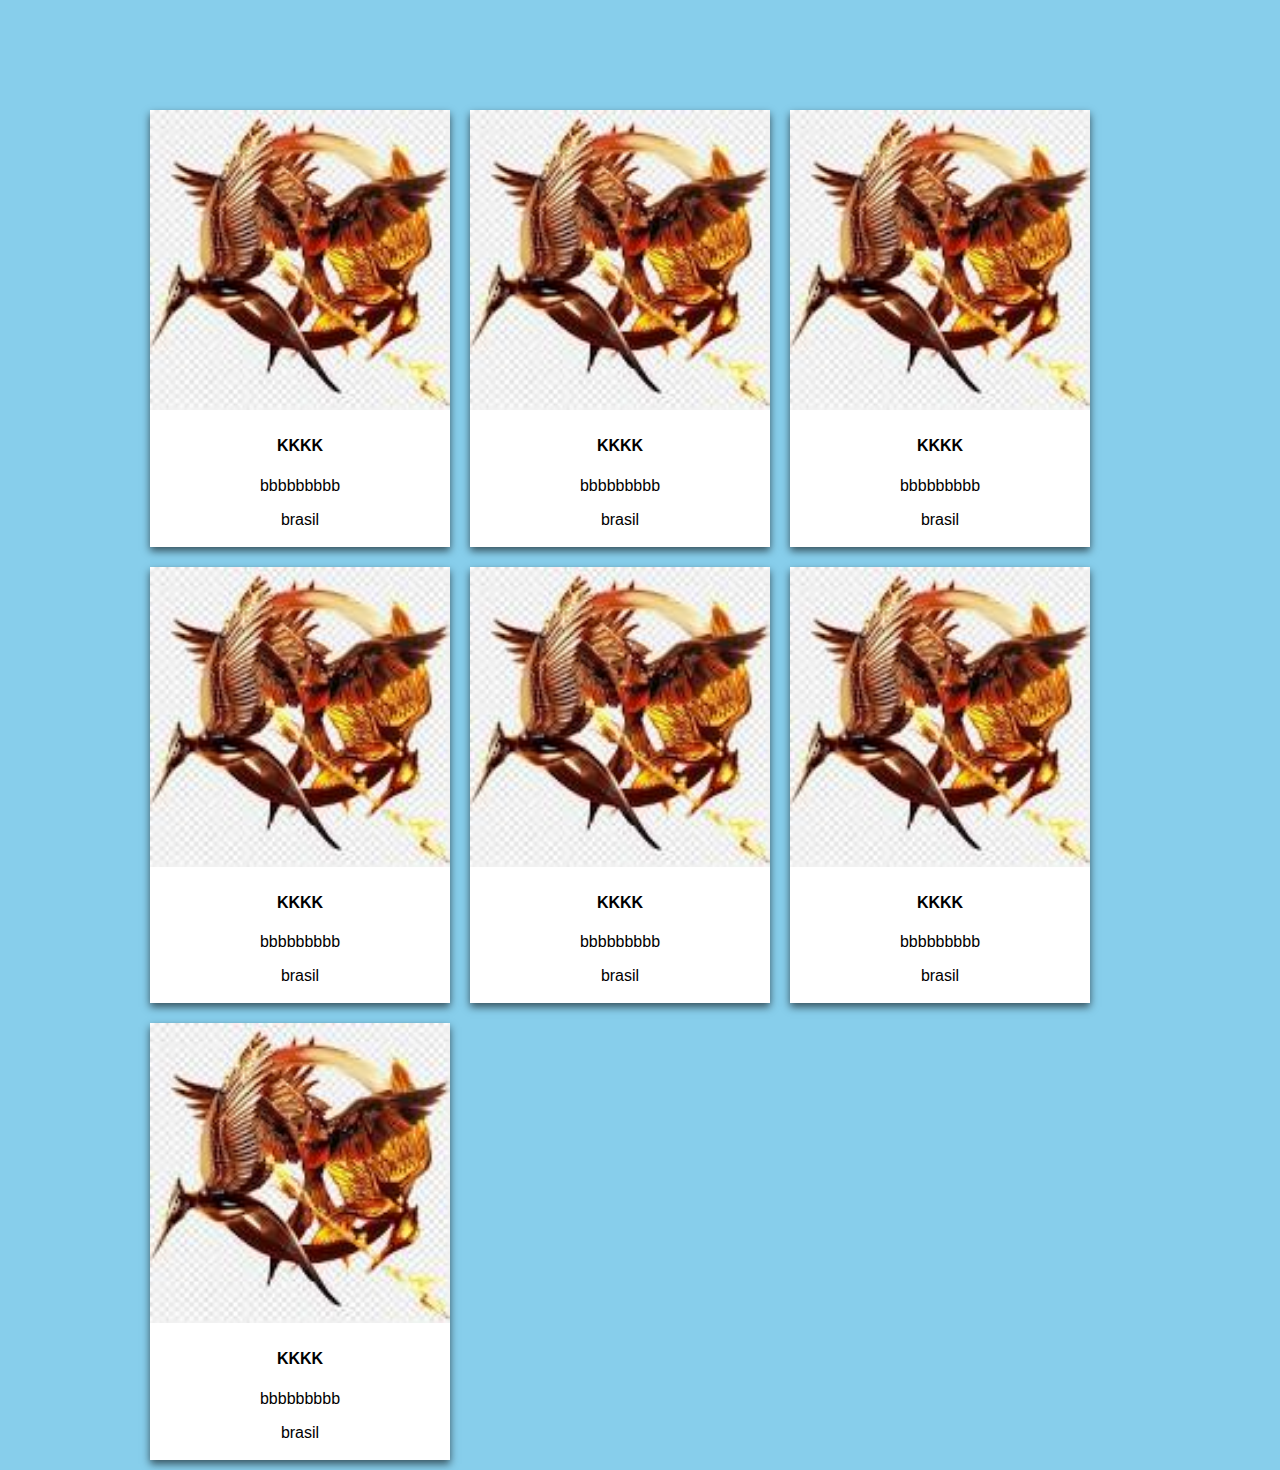
<file: HOME2/card/index.html>
<!DOCTYPE html>
<html lang="en">
<head>
    <meta charset="UTF-8">
    <meta http-equiv="X-UA-Compatible" content="IE=edge">
    <meta name="viewport" content="width=device-width, initial-scale=1.0">
    <title>Document</title>
    <link rel="stylesheet" type="text/css" href="style.css">
</head>
<body>
    <div class="wrap">
        <div class="card">
            <img src="images.png" alt="" style="width: 100%;"/>
            <div class="container">
                <h4><b>KKKK</b></h4>
                <p>bbbbbbbbb</p>
                <p>brasil</p>
            </div>
        </div>

    </div>

    <div class="wrap">
        <div class="card">
            <img src="images.png" alt="" style="width: 100%;"/>
            <div class="container">
                <h4><b>KKKK</b></h4>
                <p>bbbbbbbbb</p>
                <p>brasil</p>
            </div>
        </div>

    </div>

    <div class="wrap">
        <div class="card">
            <img src="images.png" alt="" style="width: 100%;"/>
            <div class="container">
                <h4><b>KKKK</b></h4>
                <p>bbbbbbbbb</p>
                <p>brasil</p>
            </div>
        </div>

    </div>

    <div class="wrap">
        <div class="card">
            <img src="images.png" alt="" style="width: 100%;"/>
            <div class="container">
                <h4><b>KKKK</b></h4>
                <p>bbbbbbbbb</p>
                <p>brasil</p>
            </div>
        </div>

    </div>

    <div class="wrap">
        <div class="card">
            <img src="images.png" alt="" style="width: 100%;"/>
            <div class="container">
                <h4><b>KKKK</b></h4>
                <p>bbbbbbbbb</p>
                <p>brasil</p>
            </div>
        </div>

    </div>

    <div class="wrap">
        <div class="card">
            <img src="images.png" alt="" style="width: 100%;"/>
            <div class="container">
                <h4><b>KKKK</b></h4>
                <p>bbbbbbbbb</p>
                <p>brasil</p>
            </div>
        </div>

    </div>

    <div class="wrap">
        <div class="card">
            <img src="images.png" alt="" style="width: 100%;"/>
            <div class="container">
                <h4><b>KKKK</b></h4>
                <p>bbbbbbbbb</p>
                <p>brasil</p>
            </div>
        </div>

    </div>
</body>
</html>
</file>
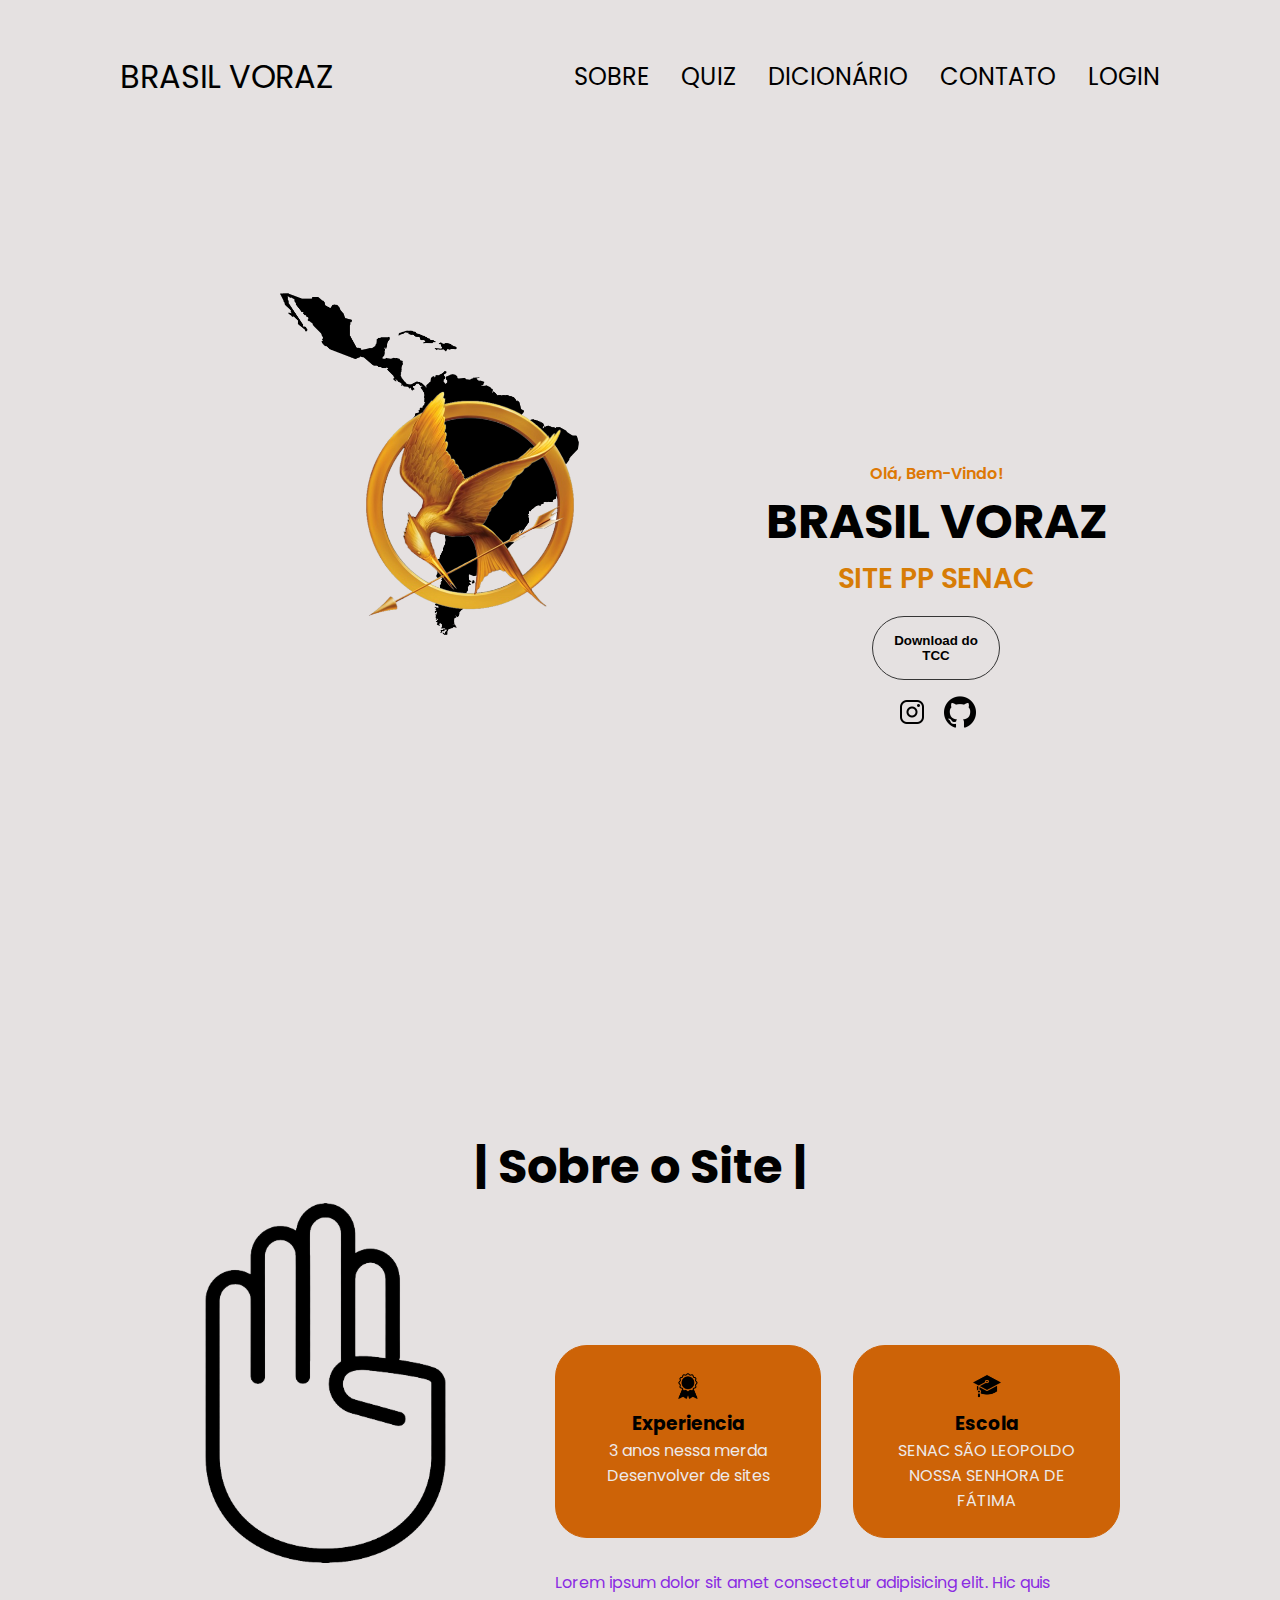
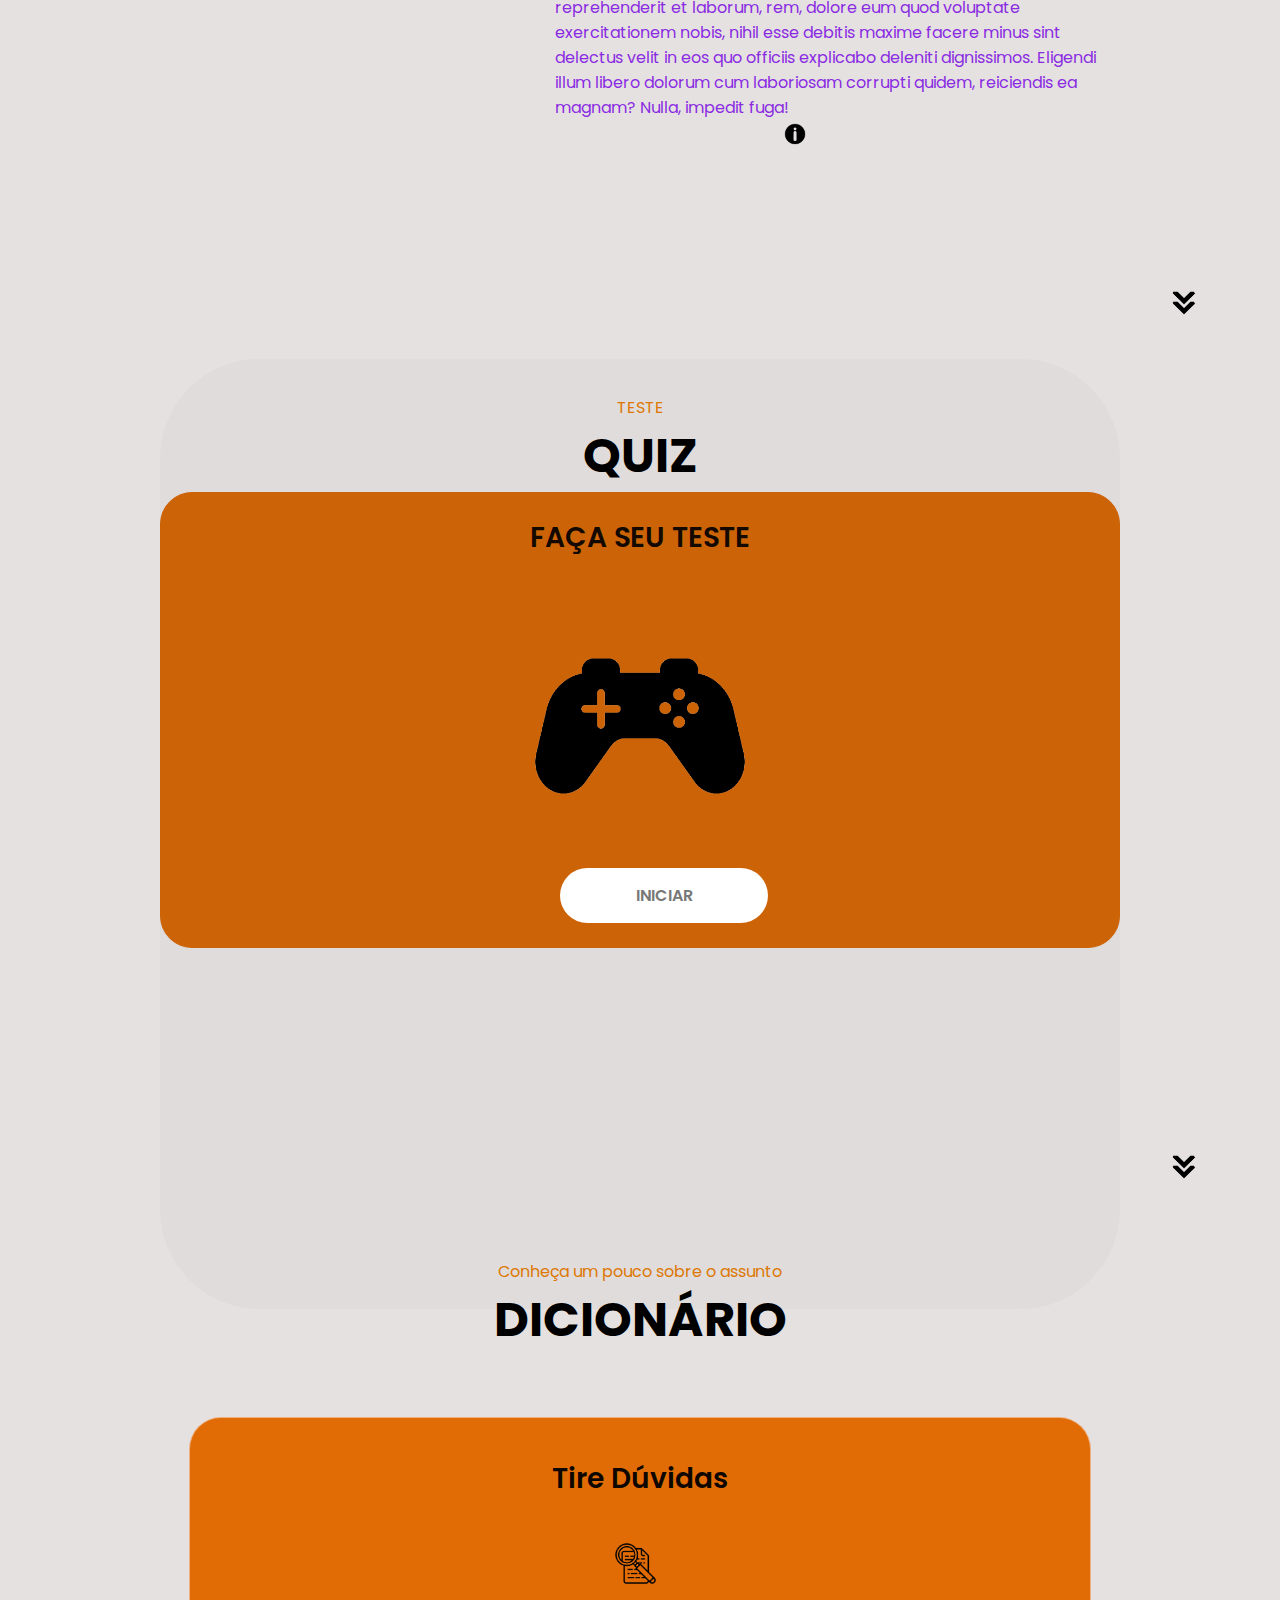
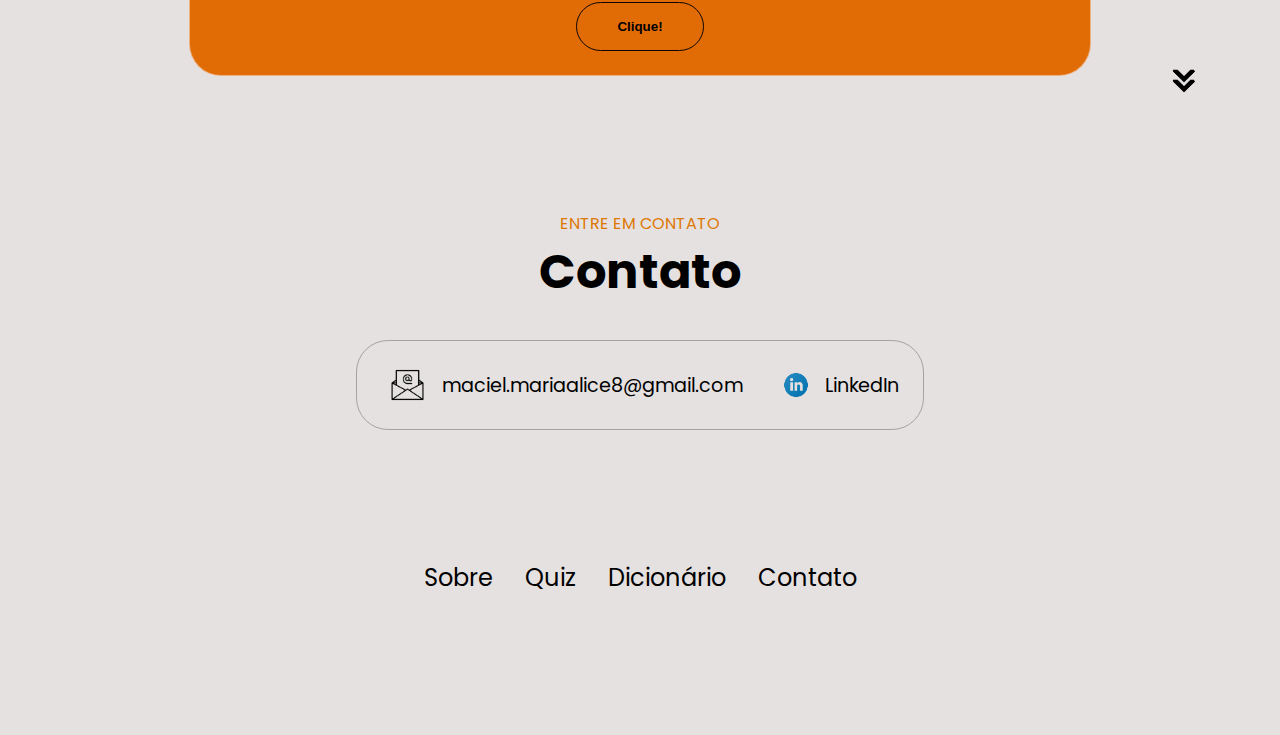
<file: HOME2/home/index (2).html>
<!DOCTYPE html>
<html lang="en">
  <head>
    <meta charset="UTF-8" />
    <meta http-equiv="X-UA-Compatible" content="IE=edge" />
    <meta name="viewport" content="width=device-width, initial-scale=1.0" />
    <title>HOME PAGE PP</title>
    <link rel="stylesheet" href="style.css" />
    <link rel="stylesheet" href="mediaqueries.css" />
  </head>
  <body>
    <nav id="desktop-nav">
      <div class="logo">BRASIL VORAZ</div>
      <div>
        <ul class="nav-links">
          <li><a href="#about">SOBRE</a></li>
          <li><a href="#experience">QUIZ</a></li>
          <li><a href="#projects">DICIONÁRIO</a></li>
          <li><a href="#contact">CONTATO</a></li>
          <li><a href="../sobre/sobre.html">LOGIN</a></li>
        </ul>
      </div>
    </nav>
    <nav id="hamburger-nav">
      <div class="logo">BRASIL VORAZ</div>
      <div class="hamburger-menu">
        <div class="hamburger-icon" onclick="toggleMenu()">
          <span></span>
          <span></span>
          <span></span>
        </div>
        <div class="menu-links">
          <li><a href="#SOBRE" onclick="toggleMenu()">SOBRE</a></li>
          <li><a onclick="toggleMenu()">QUIZ</a></li>
          <li><a href="#PROJETO" onclick="toggleMenu()">PROJETO</a></li>
          <li><a href="#CONTATO" onclick="toggleMenu()">CONTATO</a></li>
        </div>
      </div>
    </nav>
    <section id="profile">
      <div class="section__pic-container">
        <img src="../IMAGENS/JV.png"  class="principal" alt="">
      </div>
      <div class="section__text">
        <p class="section__text__p1">Olá, Bem-Vindo!</p>
        <h1 class="title">BRASIL VORAZ</h1>
        <p class="section__text__p2">SITE PP SENAC</p>
        <div class="btn-container">
          <button
            class="btn btn-color-2"
            onclick="window.open('https://docs.google.com/document/d/1l-Iis5HY9qLleqgemw2MVRfiSzzGVZbQuCt8-g8BPd8/edit')"
          >
            Download do TCC
          </button>
        </div>
        <div id="socials-container">
          <img
            src="../IMAGENS/1936319.png"
            alt="My LinkedIn profile"
            class="icon"
            onclick="javascript:location.href='https://instagram.com/maria_alice_maciell?igshid=OGQ5ZDc2ODk2ZA=='"
          />
          <img
            src="../IMAGENS/github.png"
            alt="My Github profile"
            class="icon"
            onclick="location.href='https://github.com/MariAliceMaciel'"
          />
        </div>
      </div>
    </section>
    <section id="about">
      <h1 class="title">| Sobre o Site |</h1>
      <div class="section-container">
        <div class="section__pic-container">
          <img
            src="../IMAGENS/JV2.png"
            alt="Profile picture"
            class="sobre"
          />
        </div>
        <div class="about-details-container">
          <div class="about-containers">
            <div class="details-container">
              <img
                src="../IMAGENS/Certificado.png"
                alt="Experience icon"
                class="icon"
              />
              <h3>Experiencia</h3>
              <p>3 anos nessa merda <br />Desenvolver de sites</p>
            </div>
            <div class="details-container">
              <img
                src="../IMAGENS/escola.png"
                alt="Education icon"
                class="icon"
              />
              <h3>Escola</h3>
              <p>SENAC SÃO LEOPOLDO<br />NOSSA SENHORA DE FÁTIMA</p>
            </div>
          </div>
          <div class="text-container">
            <p class="textoprincipal">
              Lorem ipsum dolor sit amet consectetur adipisicing elit. Hic quis
              reprehenderit et laborum, rem, dolore eum quod voluptate
              exercitationem nobis, nihil esse debitis maxime facere minus sint
              delectus velit in eos quo officiis explicabo deleniti dignissimos.
              Eligendi illum libero dolorum cum laboriosam corrupti quidem,
              reiciendis ea magnam? Nulla, impedit fuga!
            </p>
            <img src="../IMAGENS/info.png" class="info" alt="">
          </div>
        </div>
      </div>
      <img
        src="../IMAGENS/descer.png"
        alt="Descer icon"
        class="icon arrow"
        onclick="location.href='./#experience'"
      />
    </section>
    <section id="experience">
      <p class="section__text__p1">TESTE</p>
      <h1 class="title">QUIZ</h1>
            </div>
          </div>
          <div class="details-container">
            <h2 class="experience-sub-title">FAÇA SEU TESTE</h2>
            <img
            src="../IMAGENS/game.png"
            alt="jogo"
            class="jogo"
          />
            <div class="article-container">
              <article>
              
                <div class="texto-box">
                  <a href="../QUIZ/quiz.html" class="btn btn-white btn- animate">INICIAR</a>
                </div>
              </article>
            </div>
          </div>
        </div>
      </div>
      <img
        src="../IMAGENS/descer.png"
        alt="Arrow icon"
        class="icon arrow"
        onclick="location.href='./#projects'"
      />
    </section>
    <section id="projects">
      <p class="section__text__p1">Conheça um pouco sobre o assunto</p>
      <h1 class="title">DICIONÁRIO</h1>
      <div class="experience-details-container">
        <div class="about-containers">
          <div class="details-container color-container">
            <div class="article-container">
            </div>
            <h2 class="experience-sub-title project-title">Tire Dúvidas</h2>
            <img src="../IMAGENS/pesquisar.png" class="pesquisar" alt="">
              <button
                class="btn btn-color-2 project-btn"
                <li><a href="../card/index.html">Clique!</a></li>
              </button>
            </div>
          </div>
          </div>
        </div>
      </div>
      <img
        src="../IMAGENS/descer.png"
        alt="Descer icon"
        class="icon arrow"
        onclick="location.href='./#contact'"
      />
    </section>
    <section id="contact">
      <p class="section__text__p1">ENTRE EM CONTATO</p>
      <h1 class="title">Contato</h1>
      <div class="contact-info-upper-container">
        <div class="contact-info-container">
          <img
            src="../IMAGENS/email.png"
            alt="Email icon"
            class="icon contact-icon email-icon"
          />
          <p><a href="maciel.mariaalice8@gmail.com">maciel.mariaalice8@gmail.com</a></p>
        </div>
        <div class="contact-info-container">
          <img
            src="../IMAGENS/linkdin.png"
            alt="LinkedIn icon"
            class="icon contact-icon"
          />
          <p><a href="https://www.linkedin.com/in/maria-alice-maciel-71088328b">LinkedIn</a></p>
        </div>
      </div>
    </section>
    <footer>
      <nav>
        <div class="nav-links-container">
          <ul class="nav-links">
            <li><a href="#about">Sobre</a></li>
            <li><a href="#experience">Quiz</a></li>
            <li><a href="#projects">Dicionário</a></li>
            <li><a href="#contact">Contato</a></li>
          </ul>
        </div>
      </nav>
    </footer>
    <script src="script.js"></script>
  </body>
</html>
</file>
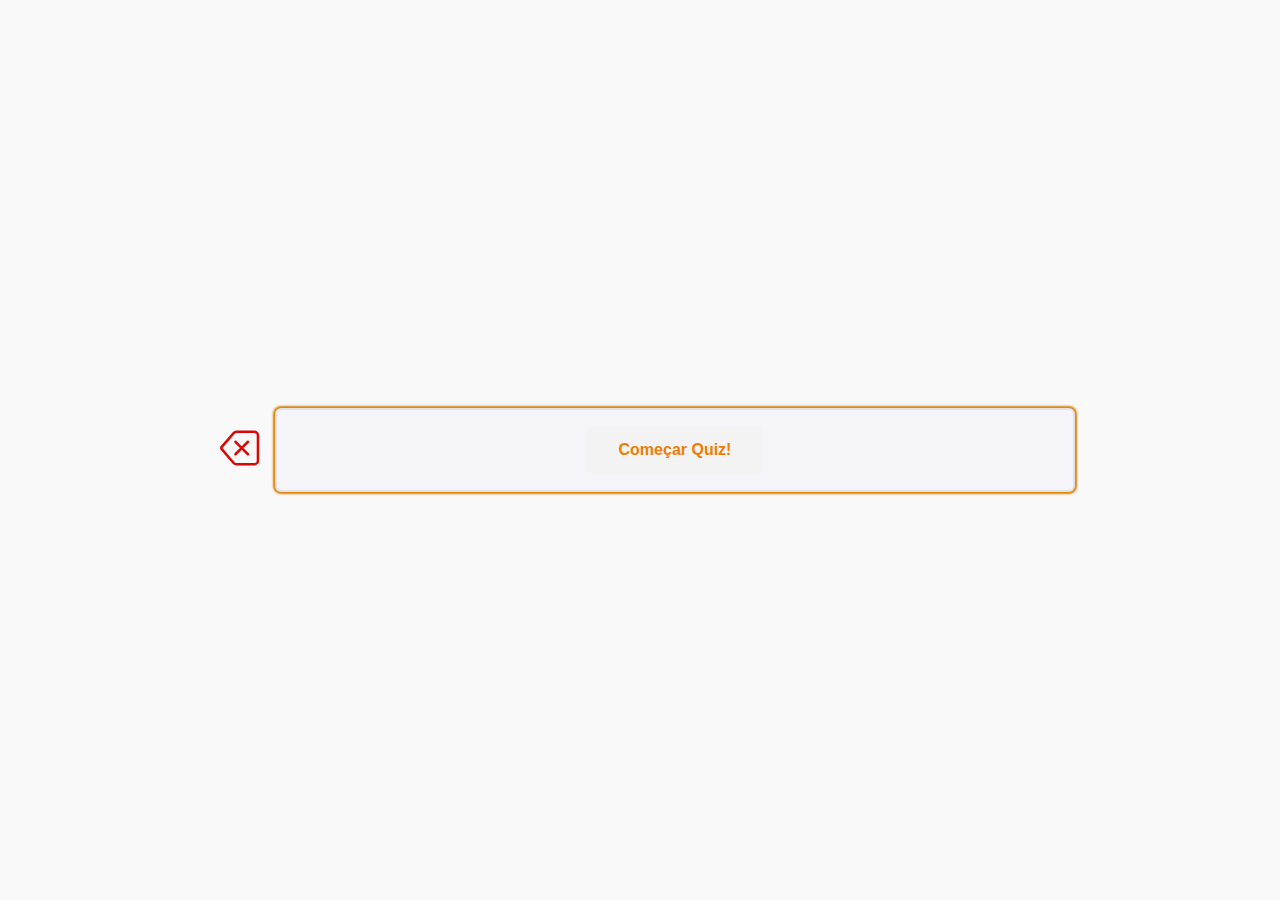
<file: HOME2/QUIZ/quiz.html>
<!DOCTYPE html>
<html lang="pt-BR">
<head>
  <meta charset="UTF-8">
  <meta http-equiv="X-UA-Compatible" content="IE=edge">
  <meta name="viewport" content="width=device-width, initial-scale=1.0">

  <link rel="stylesheet" href="style.css">
  <script src="index.js" async></script>

  <title>Quiz</title>
</head>
<body>
  <div>
      <a href="../home/index (2).html" class="btn"><svg xmlns="http://www.w3.org/2000/svg" width="70" height="40" fill="currentColor" class="sair" viewBox="0 0 16 16">
        <path d="M5.83 5.146a.5.5 0 0 0 0 .708L7.975 8l-2.147 2.146a.5.5 0 0 0 .707.708l2.147-2.147 2.146 2.147a.5.5 0 0 0 .707-.708L9.39 8l2.146-2.146a.5.5 0 0 0-.707-.708L8.683 7.293 6.536 5.146a.5.5 0 0 0-.707 0z"/>
        <path d="M13.683 1a2 2 0 0 1 2 2v10a2 2 0 0 1-2 2h-7.08a2 2 0 0 1-1.519-.698L.241 8.65a1 1 0 0 1 0-1.302L5.084 1.7A2 2 0 0 1 6.603 1h7.08zm-7.08 1a1 1 0 0 0-.76.35L1 8l4.844 5.65a1 1 0 0 0 .759.35h7.08a1 1 0 0 0 1-1V3a1 1 0 0 0-1-1h-7.08z"/></a>
    </svg>
  </div>
  <div class="container">
    <div class="questions-container hide">
      <span class="question">Pergunta aqui?</span>
      <div class="answers-container">
        <button class="answer button">Resposta 1</button>
        <button class="answer button">Resposta 2</button>
        <button class="answer button">Resposta 3</button>
        <button class="answer button">Resposta 4</button>
      </div>
    </div>
  
    <div class="controls-container">
      <button class="start-quiz button">Começar Quiz!</button>
      <button class="next-question button hide">Próxima pergunta</button>
    </div>
  </div>
</body>
</html>
</file>
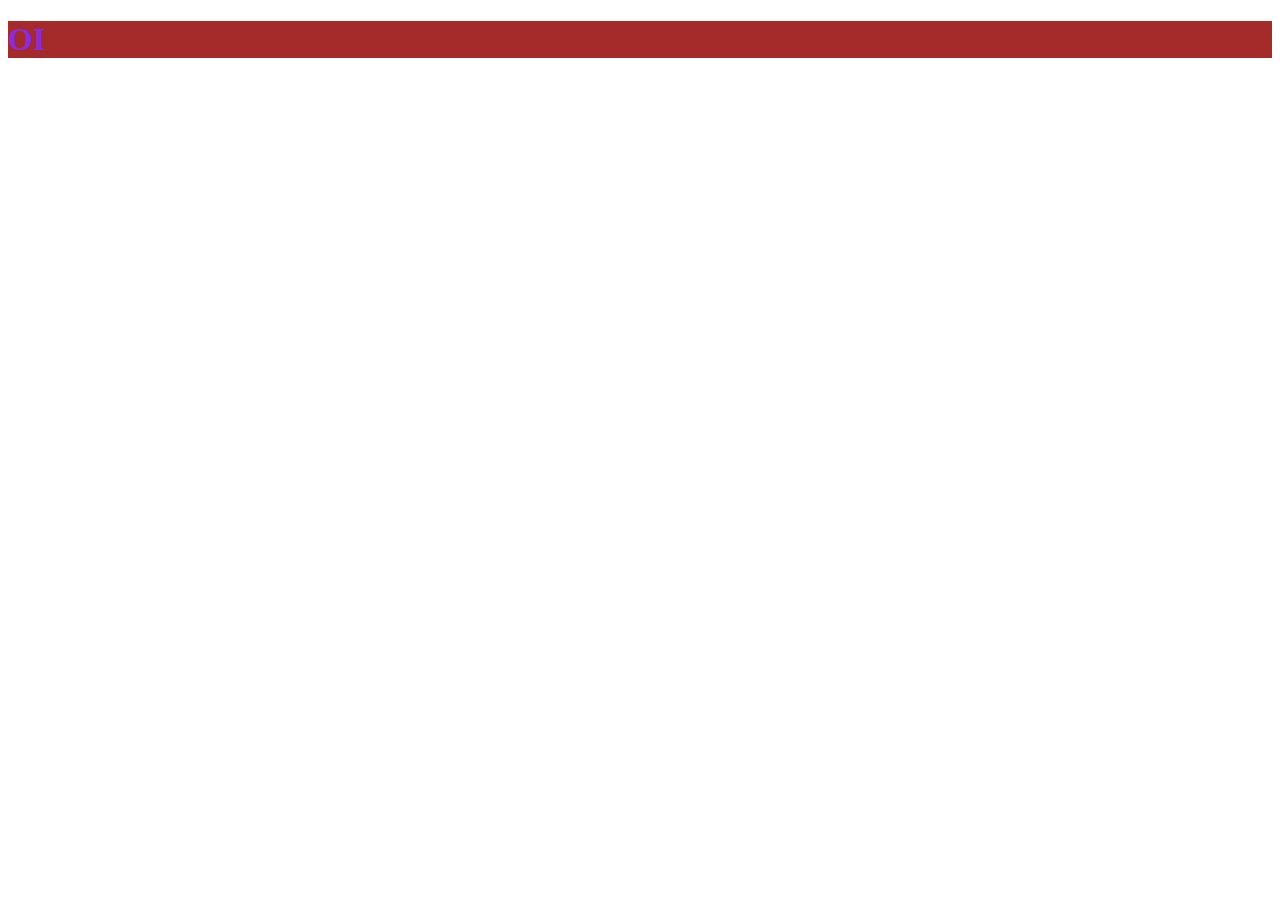
<file: HOME2/sobre/sobre.html>
<!DOCTYPE html>
<html lang="en">
<head>
    <meta charset="UTF-8">
    <meta http-equiv="X-UA-Compatible" content="IE=edge">
    <meta name="viewport" content="width=device-width, initial-scale=1.0">
    <title>sobreteste</title>
    <link rel="stylesheet" href="style2.css" />
</head>
<body>
    <header>
        <h1>OI</h1>
    </header>
</body>
</html>
</file>
<file: HOME2/card/style.css>
body{
    background: skyblue;
}

.wrap{
    width: 1000px;
    margin: auto;
    margin-top: 100px;
}

.card{
    box-shadow: 0 4px 8px 0 rgba(0, 0, 0, 0.6);
    transition: 0.4s;
    width: 300px;
    background-color: #fff;
    text-align: center;
    font-size: 16px;
    font-family: sans-serif;
    float: left;
    margin: 10px;
}

.card :hoveR{
    box-shadow: 0 8px 16px 0 rgba(0, 0, 0, 0.6);
}

.container{
    padding: 2px 16px;
}
</file>
<file: HOME2/home/style.css>
@import url("https://fonts.googleapis.com/css2?family=Poppins:wght@300;400;500;600&display=swap");

* {
  margin: 0;
  padding: 0;
}

body {
  font-family: "Poppins", sans-serif;
  background-color: #dfdadacf;
}

html {
  scroll-behavior: smooth;
}

p {
  color: rgb(237, 234, 234);
}


a,
.btn {
  transition: all 300ms ease;
}

/* NAV */

nav,
.nav-links {
  display: flex;
}

nav {
  justify-content: space-around;
  align-items: center;
  height: 17vh;
}

.nav-links {
  gap: 2rem;
  list-style: none;
  font-size: 1.5rem;
}

a {
  color: black;
  text-decoration: none;
  text-decoration-color: rgb(202, 106, 4);
}

a:hover {
  color: rgb(236, 143, 2);
  text-decoration: underline;
  text-underline-offset: 1rem;
  text-decoration-color: rgb(181, 181, 181);
}

.logo {
  font-size: 2rem;
}

.logo:hover {
  cursor: default;
}


#hamburger-nav {
  display: none;
}

.hamburger-menu {
  position: relative;
  display: inline-block;
}

.hamburger-icon {
  display: flex;
  flex-direction: column;
  justify-content: space-between;
  height: 24px;
  width: 30px;
  cursor: pointer;
}

.hamburger-icon span {
  width: 100%;
  height: 2px;
  background-color: black;
  transition: all 0.3 ease-in-out;
}

.menu-links {
  position: absolute;
  top: 100%;
  right: 0;
  background-color: rgb(255, 255, 255);
  width: fit-content;
  max-height: 0;
  overflow: hidden;
  transition: all 0.3 ease-in-out;
}

.menu-links a {
  display: block;
  padding: 10px;
  text-align: center;
  font-size: 1.5rem;
  color: black;
  text-decoration: none;
  transition: all 0.3 ease-in-out;
}

.menu-links li {
  list-style: none;
}

.menu-links.open {
  max-height: 300px;
}

.hamburger-icon.open span:first-child {
  transform: rotate(45deg) translate(10px, 5px);
}

.hamburger-icon.open span:nth-child(2) {
  opacity: 0;
}

.hamburger-icon.open span:last-child {
  transform: rotate(-45deg) translate(10px, -5px);
}

.hamburger-icon span:first-child {
  transform: none;
}

.hamburger-icon span:first-child {
  opacity: 1;
}

.hamburger-icon span:first-child {
  transform: none;
}

/* SECTIONS */

section {
  padding-top: 4vh;
  height: 96vh;
  margin: 0 10rem;
  box-sizing: border-box;
  min-height: fit-content;
}

.section-container {
  display: flex;
}

/* PROFILE SECTION */

#profile {
  display: flex;
  justify-content: center;
  gap: 5rem;
  height: 80vh;
}

.section__pic-container {
  display: flex;
  height: 500px;
  width: 500px;
  margin: 50; 
}

.section__text {
  align-self: center;
  text-align: center;
}

.section__text p {
  font-weight: 600;
}

.section__text__p1 {
  text-align: center;
  color: rgb(221, 120, 4);
}

.section__text__p2 {
  font-size: 1.75rem;
  margin-bottom: 1rem;
  color: rgb(215, 124, 5);
}

.info{
  width: 5%;
  margin-left: 40%;
}

.title {
  font-size: 3rem;
  text-align: center;
}

#socials-container {
  display: flex;
  justify-content: center;
  margin-top: 1rem;
  gap: 1rem;
}


.icon {
  cursor: pointer;
  height: 2rem;
}

/* BUTTONS */

.btn-container {
  display: flex;
  justify-content: center;
  gap: 1rem;
}

.btn {
  font-weight: 600;
  transition: all 300ms ease;
  padding: 1rem;
  width: 8rem;
  border-radius: 2rem;
}

.btn-color-1,
.btn-color-2 {
  border: rgb(53, 53, 53) 0.1rem solid;
}

.btn-color-1:hover,
.btn-color-2:hover {
  cursor: pointer;
}

.btn-color-1,
.btn-color-2:hover {
  background: rgb(53, 53, 53);
  color: white;
}

.btn-color-1:hover {
  background: rgb(0, 0, 0);
}

.btn-color-2 {
  background: none;
}

.btn-color-2:hover {
  border: rgb(255, 255, 255) 0.1rem solid;
}

.btn-container {
  gap: 1rem;
}

/* SOBRE SECTION */

#about {
  position: relative;
}

.about-containers {
  gap: 2rem;
  margin-bottom: 2rem;
  margin-top: 2rem;
}

.about-details-container {
  justify-content: center;
  flex-direction: column;
}

.about-containers,
.about-details-container {
  display: flex;
}

.sobre {
  border-radius: 2rem;
  height: 40vh;
}

.arrow {
  position: absolute;
  right: -5rem;
  bottom: 2.5rem;
}

.details-container {
  padding: 1.5rem;
  flex: 1;
  background: rgb(205, 99, 7);
  border-radius: 2rem;
  border: rgb(53, 53, 53) 0.1rem solid;
  border-color: rgb(205, 99, 7);
  text-align: center;
}

.jogo{
  height: 30vh; 
  justify-content: center;
  margin-top: 0,10px;
}

.textoprincipal{
  color: blueviolet;
}


.section-container {
  gap: 4rem;
  height: 80%;
}

.section__pic-container {
  height: 90vh;
  width: 40vw;
  margin: 0;

  /* Adicionei a partir daqui */
  display: flex;
  align-content: center;
  justify-content: center;
}

.principal{
  height: 550px;
  width: 350%;
}

#experience {
  position: relative;
}

.experience-sub-title {
  color: rgba(0, 0, 0, 0.918);
  font-weight: 600;
  font-size: 1.75rem;
  margin-bottom: 2rem;
}

.experience-details-container {
  display: flex;
  justify-content: center;
  flex-direction: column;
}

.article-container {
  display: flex;
  flex-wrap: nowrap;
  flex-direction: row;
  align-content: center;

  gap: 2.5rem;
  justify-content: center;
}

article {
  display: flex;
  width: 10rem;
  justify-content: space-around;
  gap: 0.5rem;
}

article .icon {
  cursor: default;
}

/* DICIONÁRIO SECTION */

#projects {
  position: relative;
}

.pesquisar{
  width: 5%;
  margin-top: 5%;
  flex-direction: right;
  display: flex;
  margin-left: 47%;
  margin-bottom: 02%;
}

.color-container {
  border-color: rgba(247, 236, 236, 0.546);
  background: rgb(225, 107, 4);
  width: 50;
  margin: 3%;
}

.project-img {
  border-radius: 2rem;
  width: 90%;
  height: 90%;
}

.project-title {
  margin: 1rem;
  color: rgba(0, 0, 0, 0.957);
}

.project-btn {
  color: rgb(243, 237, 237);
  border-color: rgb(11, 6, 6);
}


/* CONTATO */

#contact {
  display: flex;
  margin: 3%;
  justify-content: center;
  flex-direction: column;
  height: 70vh;
}

.contact-info-upper-container {
  display: flex;
  justify-content: center;
  border-radius: 2rem;
  border: rgb(53, 53, 53) 0.1rem solid;
  border-color: rgb(163, 163, 163);
  background: (250, 250, 250);
  margin: 2rem auto;
  padding: 0.5rem;
}

.contact-info-container {
  display: flex;
  align-items: center;
  justify-content: center;
  gap: 0.5rem;
  margin: 1rem;
}

.contact-info-container p {
  font-size: larger;
}

.contact-icon {
  cursor: default;
}

.email-icon {
  height: 2.5rem;
}

/* FOOTER SECTION */

footer {
  height: 26vh;
  margin: 0 1rem;
}

footer p {
  text-align: center;
}



.btn:link,
.btn:visited {
  text-transform: uppercase;
  text-decoration: none;
  padding: 15px 40px;
  display: inline-block;
  border-radius: 100px;
  transition: all .2s;
  position: top;
}

.btn:hover {
  transform: translateY(-3px);
  box-shadow: 0 10px 20px rgba(0, 0, 0, 0.2);
}

.btn:active {
  transform: translateY(-1px);
  box-shadow: 0 5px 10px rgba(0, 0, 0, 0.2);
}

.btn-white {
  background-color: #fff;
  color: #777;
}

.btn::after {
  content: "";
  display: inline-block;
  height: 110%;
  width: 100%;
  border-radius: 100px;
  position: absolute;
  top: 0;
  left: 0;
  z-index: -1;
  transition: all .4s;
}

.btn-white::after {
  background-color: #dfdadacf;
}

.btn:hover::after {
  transform: scaleX(1.4) scaleY(1.6);
  opacity: 0;
}

.btn-animated {
  animation: moveInBottom 5s ease-out;
  animation-fill-mode: backwards;
}

@keyframes moveInBottom {
  0% {
      opacity: 0;
      transform: translateY(30px);
  }

  100% {
      opacity: 1;
      transform: translateY(0px);
  }
}
</file>
<file: HOME2/home/mediaqueries.css>
@media screen and (max-width: 1400px) {
    #profile {
      height: 83vh;
      margin-bottom: 6rem;
    }
    .about-containers {
      flex-wrap: wrap;
    }
    #contact,
    #projects {
      height: fit-content;
    }
  }
  
  @media screen and (max-width: 1200px) {
    #desktop-nav {
      display: none;
    }
    #hamburger-nav {
      display: flex;
    }
    #experience,
    .experience-details-container {
      margin-top: 2rem;
    }
    #profile,
    .section-container {
      display: block;
    }
    .arrow {
      display: none;
    }
    section,
    .section-container {
      height: fit-content;
    }
    section {
      margin: 0 5%;
    }
    .section__pic-container {
      width: 275px;
      height: 275px;
      margin: 0 auto 2rem;
    }
    .about-containers {
      margin-top: 0;
    }
  }
  
  @media screen and (max-width: 600px) {
    #contact,
    footer {
      height: 40vh;
    }
    #profile {
      height: 83vh;
      margin-bottom: 0;
    }
    article {
      font-size: 1rem;
    }
    footer nav {
      height: fit-content;
      margin-bottom: 2rem;
    }
    .about-containers,
    .contact-info-upper-container,
    .btn-container {
      flex-wrap: wrap;
    }
    .contact-info-container {
      margin: 0;
    }
    .contact-info-container p,
    .nav-links li a {
      font-size: 1rem;
    }
    .experience-sub-title {
      font-size: 1.25rem;
    }
    .logo {
      font-size: 1.5rem;
    }
    .nav-links {
      flex-direction: column;
      gap: 0.5rem;
      text-align: center;
    }
    .section__pic-container {
      width: auto;
      height: 46vw;
      justify-content: center;
    }
    .section__text__p2 {
      font-size: 1.25rem;
    }
    .title {
      font-size: 2rem;
    }
    .text-container {
      text-align: justify;
    }
  }
</file>
<file: HOME2/QUIZ/style.css>
* {
    padding: 0;
    margin: 0;
    box-sizing: border-box;
  }
  
  button {
    cursor: pointer;
  }
  
  body {
    background-color: #f9f9f9;
    color: #db8206;
    height: 100vh;
    display: flex;
    justify-content: center;
    align-items: center;
  }
  
  .container {
    background-color: #f5f5f9;
    width: 90%;
    max-width: 800px;
  
    border: 2px solid #e1e1e6;
    border-radius: 6px;
    padding: 16px;
    box-shadow: 0 0 2px 2px;
  
    display: flex;
    flex-direction: column;
    justify-content: center;
    align-items: center;
  }
  
  .questions-container {
    width: 100%;
    display: flex;
    flex-direction: column;
    align-items: center;
    gap: 24px;
  }
  
  .question {
    font-size: 24px;
    font-weight: bold;
    text-align: center;
  }
  
  .answers-container {
    width: 100%;
    display: grid;
    grid-template-columns: 1fr 1fr;
    gap: 16px;
  }
  
  .answer:disabled {
    cursor: not-allowed;
  }
  
  .next-question {
    margin-top: 32px;
  }
  
  .button {
    background-color: #f3f3f3;
    color: #ee7d05;
    font-size: 16px;
    font-weight: bold;
    border: 0;
    border-radius: 6px;
    height: 48px;
    padding: 0 32px;
  
    transition: filter 0.1s;
  }
  
  .button:not(:disabled):hover {
    filter: brightness(0.8);
  }
  
  /* Finish game */
  .final-message {
    font-size: 20px;
    text-align: center;
  }
  
  .final-message span {
    display: block;
    margin-top: 8px;
  }
  
  /* General styles */
  .hide {
    display: none;
  }
  
  .correct {
    background-color: #049b48;
  }
  
  .incorrect {
    background-color: #a10101;
  }

.sair{
  border-color: #a10101;
  color: #db0606;
}
</file>
<file: HOME2/sobre/style2.css>
header{
    background-color: brown;
}

h1{
    color: blueviolet;
}
</file>
